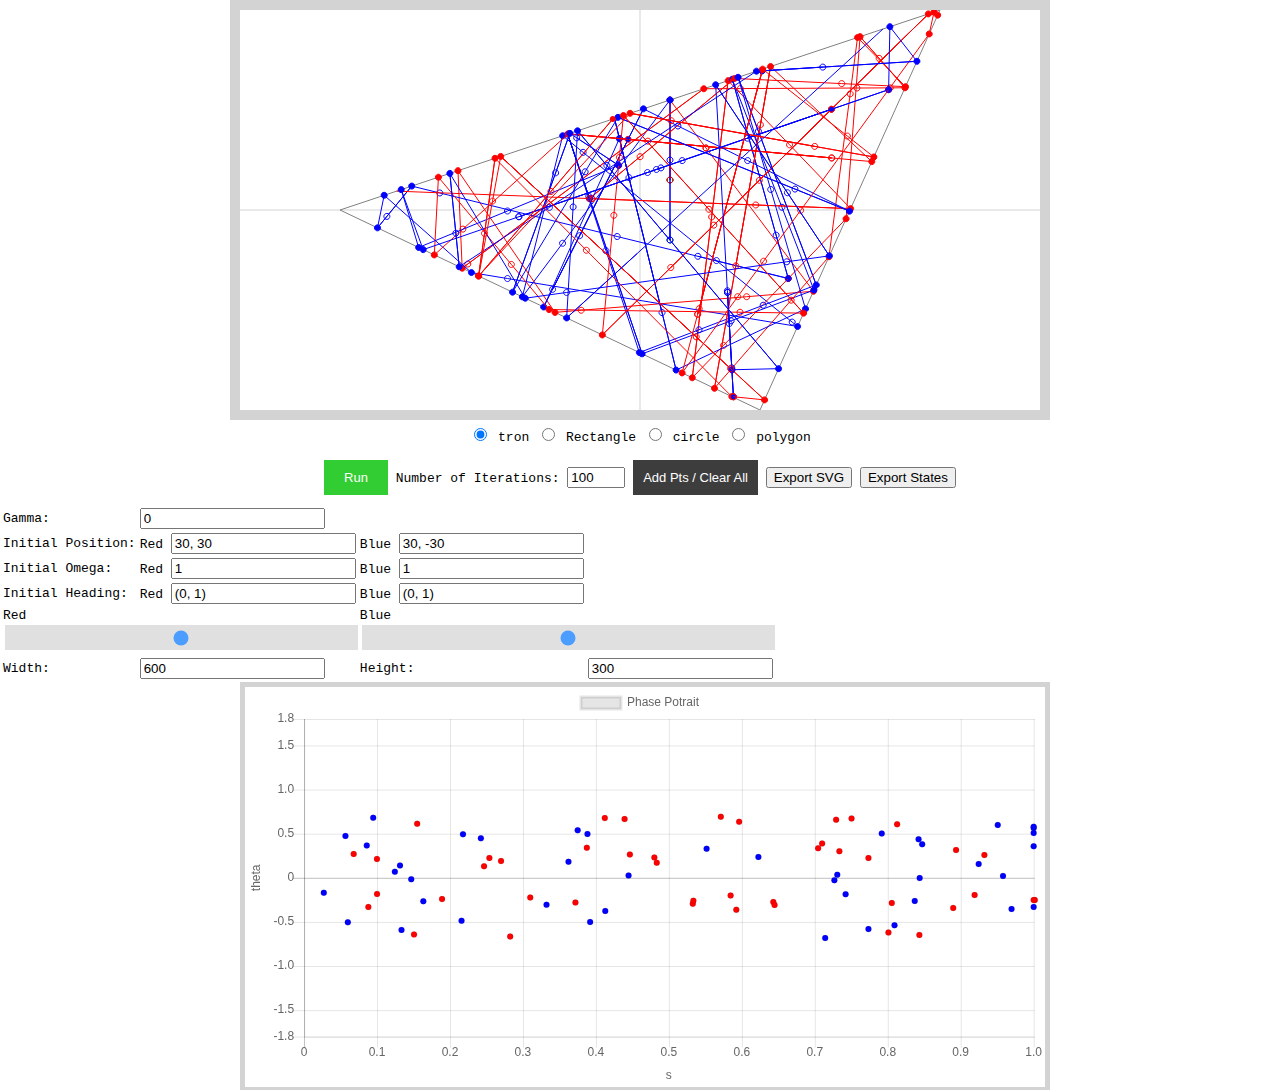
<file: index.html>
<!DOCTYPE html>
<title>Billiard Simulation</title>
<meta charset="utf-8"/>
<code mode="text/html">

<html>
<head>
    
    <!-- LOADING LIBRARIES -->
    <!-- Load the Paper.js library -->
    <script type="text/javascript" src="./Modules/paper-full.js"></script>
    <!-- Load the Math.js library -->
    <script type="text/javascript" src="./Modules/math.js"></script>
    <script type="text/javascript" src="./Modules/FileSaver.js"></script>
    <script type="text/javascript" src="./Modules/Chart.bundle.js"></script>
    <!-- Define inlined PaperScript associate it with b_table -->
    <script type="text/javascript" src="./Modules/myTable.js" canvas = "b_table"></script>
    
    <link rel="stylesheet" type="text/css" href="style.css">

</head>

<body>
    
    <div id="window">
        <!-- CANVAS FOR DRAWING -->
        <canvas id="b_table" resize="true"></canvas>
    </div>
    <!-- TABLE -->
    <center>
    <div style="padding:5px">
            <input type="radio" id="tron" name="table_shape" value="tron" checked>
            <label for="tron">tron</label>
            <input type="radio" id="rectangle" name="table_shape" value="rectangle">
            <label for="rectangle">Rectangle</label>
            <input type="radio" id="circle" name="table_shape" value="circle">
            <label for="circle">circle</label> <input type="radio" id="polygon" name="table_shape" value="polygon"> 
            <label for="polygon">polygon</label>
    </div>
        <button onclick="run()" id="run"> Run </button>
        Number of Iterations: <input type="text" name="num_iter" value="100" id="num_iter" style='width:50px;'>
        <div class="dropdown">
            <button onclick="myFunction()" class="dropbtn">Add Pts / Clear All</button>
            <div id="myDropdown" class="dropdown-content">
                <a href="#" id="addPoint" onclick="addWall()">Add Wall</a>
                <a href="#" id="clear" onclick="clearAll()">Clear All</a>
            </div>
        </div> 
        <button onclick="exportSVG()" id="export_svg">Export SVG</button>
        <button onclick="exportStates()" id="export_states">Export States</button>
    </center>
    <table>
        <tr>
            <td>Gamma:</td>
            <td><input type="text" name="gamma" value="0" id="gamma"></td>
        </tr>
            <td>Initial Position:</td>
            <td>Red <input type="text" name="position" value="30, 30" id="position"></td>
            <td>Blue <input type="text" name="position_blue" value="30, -30" id="position_blue"></td>
        </tr>
        <tr>
            <td>Initial Omega:</td>
            <td>Red <input type="text" name="omega" value="1" id="omega"></td>
            <td>Blue <input type="text" name="omega_blue" value="1" id="omega_blue"></td>
        </tr>
        <tr>
            <td>Initial Heading:</td>
            <td>Red <input type="text" name="heading"  value="(0, 1)" id="heading"></td>
            <td>Blue <input type="text" name="heading_blue"  value="(0, 1)" id="heading_blue"></td>
        </tr>
        <tr>
            <td class="slidecontainer" colspan=2>Red<input type="range" min="0" max="360" value="180" class="slider" id="theta" oninput="slideToVec(this.value)"></td>
            <td class="slidecontainer" colspan=2>Blue<input type="range" min="0" max="360" value="180" class="slider" id="theta" oninput="slideToVec_blue(this.value)"></td>
        </tr>
        <tr> 
            <td> Width:</td>
            <td><input type="text" name="table_width"  value="600" id="table_width"></td>

            <td>Height:</td>
            <td><input type="text" name="table_height" value="300" id="table_height"></td>
        </tr>
    </table>
    

    <!--CHART AREA -->
    <div id='chart'>
        <canvas id="chart_canvas" resize="true"></canvas>
    </div>
</body>

</html>
</file>
<file: style.css>
html,
body {
    margin: 0;
    //overflow: hidden;
    height: 100%;
}

/* Scale canvas with resize attribute to full size */
canvas[resize] {
    width: 100%;
    height: 100%;
}

#b_table{
	width: 800px;
	height: 400px;
}

#chart{
    width:800px;
    margin:auto;
}

#chart_canvas{
	border: 5px solid #D3D3D3;
}

#window{
	background: white;
	border: 10px solid #D3D3D3;
	width: 800px;
	height: 400px;
	margin: auto;
}

.slidecontainer{
    width: 100px;
}

/* The slider itself */
.slider {
  -webkit-appearance: none;  /* Override default CSS styles */
  appearance: none;
  width: 100%; /* Full-width */
  height: 25px; /* Specified height */
  background: #d3d3d3; /* Grey background */
  outline: none; /* Remove outline */
  opacity: 0.7; /* Set transparency (for mouse-over effects on hover) */
  -webkit-transition: .2s; /* 0.2 seconds transition on hover */
  transition: opacity .2s;
}

/* Mouse-over effects */
.slider:hover {
  opacity: 1; /* Fully shown on mouse-over */
}

 /* Button Style */
#run{
	background-color: #32CD32;
	color: white;
    padding: 10px 20px;
    font-size: 13px;
    border: none;
    cursor: pointer;
}
#addPoint{
	background-color: #32CD32;
	color: white;
}
#clear{
	background-color: #FF0000;
	color: white;
}
.dropbtn {
  background-color: #3D3D3D;
  color: white;
  padding: 10px 10px;
  font-size: 13px;
  border: none;
  cursor: pointer;
}

/* Dropdown button on hover & focus */
.dropbtn:hover, .dropbtn:focus {
  background-color: #2980B9;
}

/* The container <div> - needed to position the dropdown content */
.dropdown {
  position: relative;
  display: inline-block;
  margin:10px 0px;
}

/* Dropdown Content (Hidden by Default) */
.dropdown-content {
  display: none;
  position: absolute;
  background-color: #f1f1f1;
  min-width: 160px;
  box-shadow: 0px 8px 16px 0px rgba(0,0,0,0.2);
  z-index: 1;
}

/* Links inside the dropdown */
.dropdown-content a {
  color: black;
  padding: 12px 16px;
  text-decoration: none;
  display: block;
}

/* Change color of dropdown links on hover */
.dropdown-content a:hover {background-color: #ddd}

/* Show the dropdown menu (use JS to add this class to the .dropdown-content container when the user clicks on the dropdown button) */
.show {display:block;}
</file>
